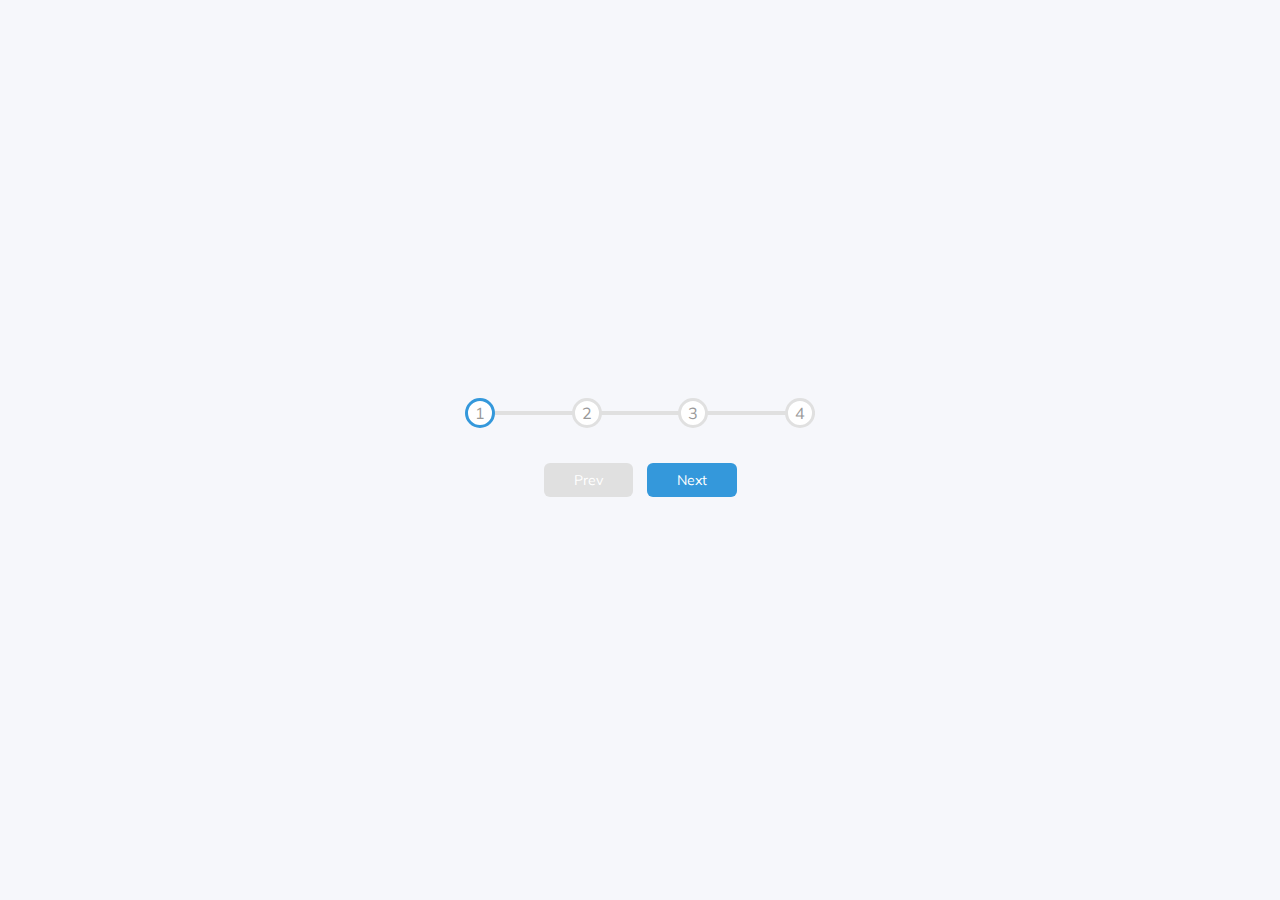
<file: 02 - Progress Steps/index.html>
<!DOCTYPE html>
<html lang="en">
  <head>
    <meta charset="UTF-8" />
    <meta http-equiv="X-UA-Compatible" content="IE=edge" />
    <meta name="viewport" content="width=device-width, initial-scale=1.0" />
    <title>Progress Steps</title>
    <link rel="stylesheet" href="style.css" />
    <link rel="stylesheet" href="https://cdnjs.cloudflare.com/ajax/libs/font-awesome/6.2.0/css/all.min.css" />
  </head>
  <body>
    <div class="container">
      <div class="progress-container">
        <div class="progress" id="progress"></div>
        <div class="circle active">1</div>
        <div class="circle">2</div>
        <div class="circle">3</div>
        <div class="circle">4</div>
      </div>

      <button class="btn" id="prev" disabled>Prev</button>
      <button class="btn" id="next">Next</button>
    </div>

    <script src="script.js"></script>
  </body>
</html>
</file>
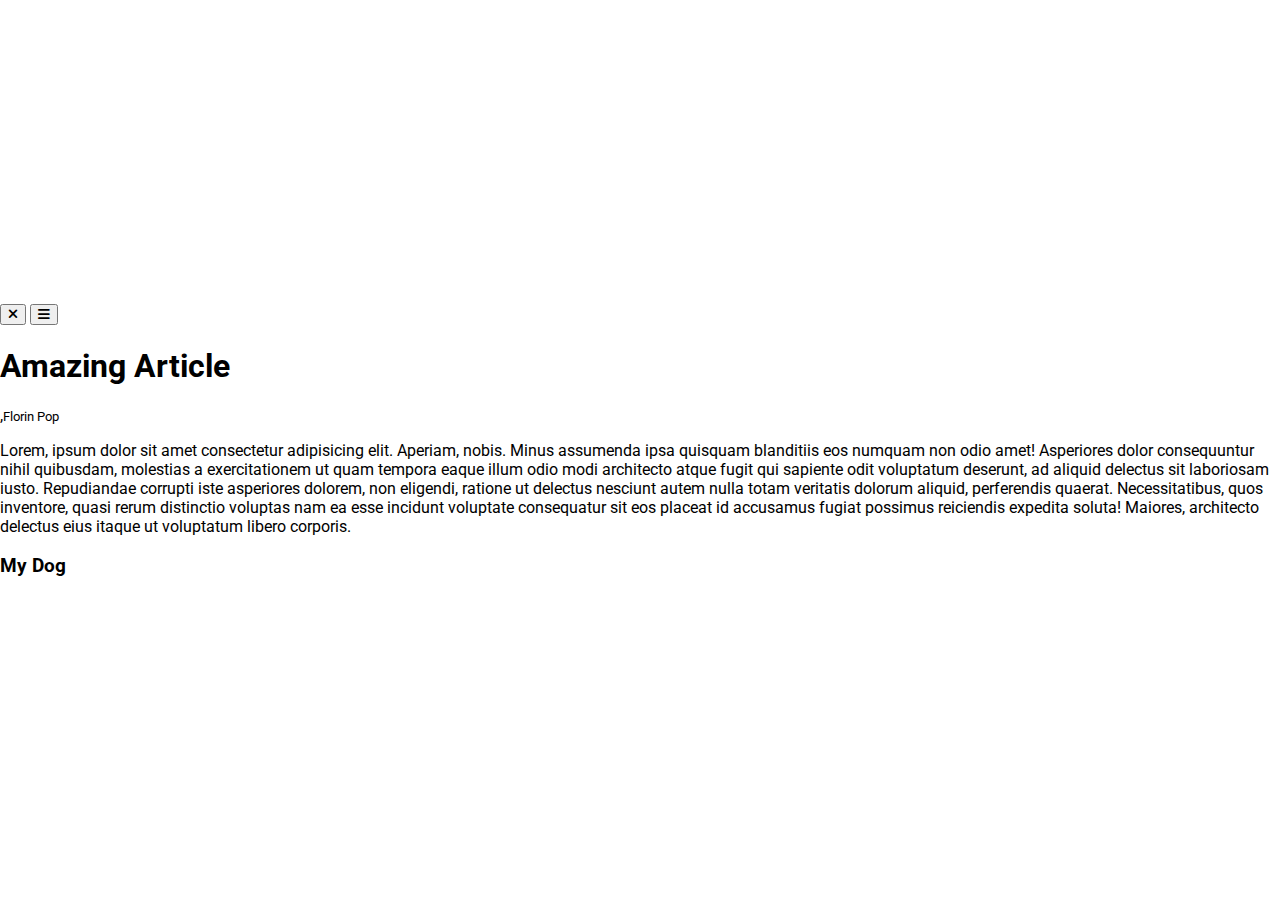
<file: 03 - Rotating Navigation/index.html>
<!DOCTYPE html>
<html lang="en">
  <head>
    <meta charset="UTF-8" />
    <meta http-equiv="X-UA-Compatible" content="IE=edge" />
    <meta name="viewport" content="width=device-width, initial-scale=1.0" />
    <title>Rotating Navigation</title>
    <link rel="stylesheet" href="style.css" />
    <link rel="stylesheet" href="https://cdnjs.cloudflare.com/ajax/libs/font-awesome/6.2.0/css/all.min.css" />
  </head>
  <body>
    <div class="container">
      <div class="circle-container">
        <div class="circle">
          <button class="close">
            <i class="fas fa-times"></i>
          </button>
          <button class="open">
            <i class="fas fa-bars"></i>
          </button>
        </div>
      </div>

      <div class="content">
        <h1>Amazing Article</h1>
        ,<small>Florin Pop</small>
        <p>Lorem, ipsum dolor sit amet consectetur adipisicing elit. Aperiam, nobis. Minus assumenda ipsa quisquam blanditiis eos numquam non odio amet! Asperiores dolor consequuntur nihil quibusdam, molestias a exercitationem ut quam tempora eaque illum odio modi architecto atque fugit qui sapiente odit voluptatum deserunt, ad aliquid delectus sit laboriosam iusto. Repudiandae corrupti iste asperiores dolorem, non eligendi, ratione ut delectus nesciunt autem nulla totam veritatis dolorum aliquid, perferendis quaerat. Necessitatibus, quos inventore, quasi rerum distinctio voluptas nam ea esse incidunt voluptate consequatur sit eos placeat id accusamus fugiat possimus reiciendis expedita soluta! Maiores, architecto delectus eius itaque ut voluptatum libero corporis.</p>

        <h3>My Dog</h3>
      </div>
    </div>

    <script src="script.js"></script>
  </body>
</html>
</file>
<file: 02 - Progress Steps/style.css>
@import url("https://fonts.googleapis.com/css2?family=Muli&display=swap");

:root {
  --line-border-fill: #3498db;
  --line-border-empty: #e0e0e0;
}

* {
  box-sizing: border-box;
}

body {
  font-family: "Muli", sans-serif;
  margin: 0;
  display: flex;
  flex-direction: column;
  align-items: center;
  justify-content: center;
  min-height: 100vh;
  overflow: hidden;
  background-color: #f6f7fb;
}

.container {
  text-align: center;
}

.progress-container {
  display: flex;
  justify-content: space-between;
  position: relative;
  margin-bottom: 30px;
  max-width: 100%;
  width: 350px;
}

.progress-container::before {
  content: "";
  background-color: var(--line-border-empty);
  position: absolute;
  top: 50%;
  left: 0;
  height: 4px;
  width: 100%;
  transform: translateY(-50%);
  z-index: -1;
  transition: 0.4s ease;
}

.progress {
  background-color: var(--line-border-fill);
  position: absolute;
  top: 50%;
  left: 0;
  height: 4px;
  width: 0%;
  transform: translateY(-50%);
  z-index: -1;
  transition: 0.4s ease;
}

.circle {
  background-color: #fff;
  color: #999;
  border-radius: 50%;
  height: 30px;
  width: 30px;
  display: flex;
  align-items: center;
  justify-content: center;
  border: 3px solid var(--line-border-empty);
  transition: 0.4s ease;
}

.circle.active {
  border-color: var(--line-border-fill);
}

.btn {
  background-color: var(--line-border-fill);
  color: #fff;
  border: 0;
  border-radius: 6px;
  font-family: inherit;
  cursor: pointer;
  padding: 8px 30px;
  margin: 5px;
  font-size: 14px;
}

.btn:active {
  transform: scale(0.98);
}

.btn:focus {
  outline: 0;
}

.btn:disabled {
  background-color: var(--line-border-empty);
  cursor: not-allowed;
}
</file>
<file: 03 - Rotating Navigation/style.css>
@import url("https://fonts.googleapis.com/css2?family=Roboto:wght@400;700&display=swap");

* {
  box-sizing: border-box;
}

body {
  font-family: "Roboto", sans-serif;
  margin: 0;
  display: flex;
  flex-direction: column;
  align-items: center;
  justify-content: center;
  min-height: 100vh;
  overflow: hidden;
}
</file>
